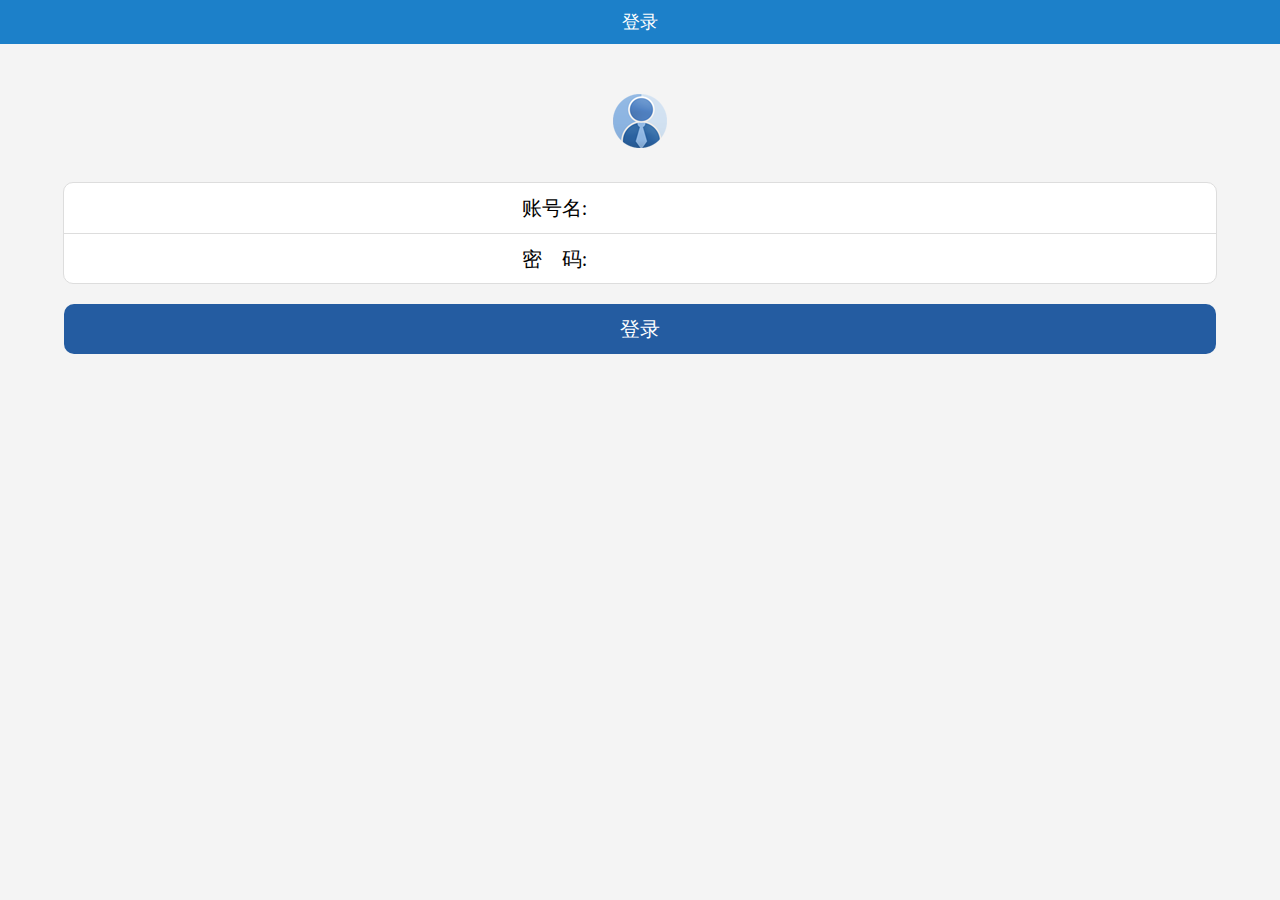
<file: index.html>
<!DOCTYPE html>
<html lang="en">
<head>
    <meta charset="UTF-8" name="viewport" content="width=device-width, initial-scale=1, user-scale=no">
    <title>081417161刘凯歌</title>
    <link rel="short icon" href="./Resource/Resource/icon.png" >
    <link rel="stylesheet" href="./test.css">
    <script type="text/javascript" src="./function.js"></script>
    <style>
        .i_head_div{
            text-align: center;
        }
        .i_head_div img{
            margin-top: 50px;
        }
        .i_inner_div{
            border:1px solid #dddddd;
            border-radius: 10px;
            width: 90%;
            margin: 0 auto;
            background-color: white;
            height: 100px;
            margin-top: 30px;
        }
        .i_inner_div div{
            height: 50px;

        }
        .i_inner_div div span{
            padding-left: 10px;
            font-size: 20px;
            line-height: 50px;
        }
        input{
            outline: medium;
            background-color: transparent;
            border: 0;
        }
        .log{
            background-color: rgb(36,92,161);
            text-align: center;
            height: 50px;
            width:90%;
            margin:0 auto;
            border-radius: 10px;
            margin-top: 20px;

        }
        .log input{
            font-size: 20px;
            color:white;
            line-height: 50px;
            height: 50px;
            width: 100%;
        }


    </style>

</head>
<body>


<header>
    <span>登录</span>
</header>
<form>
<div class="i_head_div">
    <img src="./Resource/Resource/head.png">
    <div class="i_inner_div">
        <div style="border-bottom: 1px solid #dddddd">
            <span>账号名:</span>
            <input id="i_account" type="text" name="admin"><br>
        </div>
        <div>
            <span>密&nbsp;&nbsp;&nbsp;&nbsp;码:</span>
            <input id="i_passwd" type="password" name="密码"><br>
        </div>

    </div>
    <div class="log">
        <input id="i_btn" type="button" value="登录">
    </div>
<script>
    var btn=document.getElementById('i_btn');
    btn.onclick=function () {
        var username=encodeURIComponent(document.getElementById("i_account").value)
        var pwd=encodeURIComponent(document.getElementById("i_passwd").value)
        //创建网络请求对象
        var send_info='username='+username+"&pwd="+pwd;
        var data= getdata('post',send_info,'login',function(callback_data){
            if (callback_data=="登录成功"){
                location.href="./test5.html"
            }else{
                alert(callback_data);
            }
        });

    }
</script>
</div>
</form>
</body>
</html>
</file>
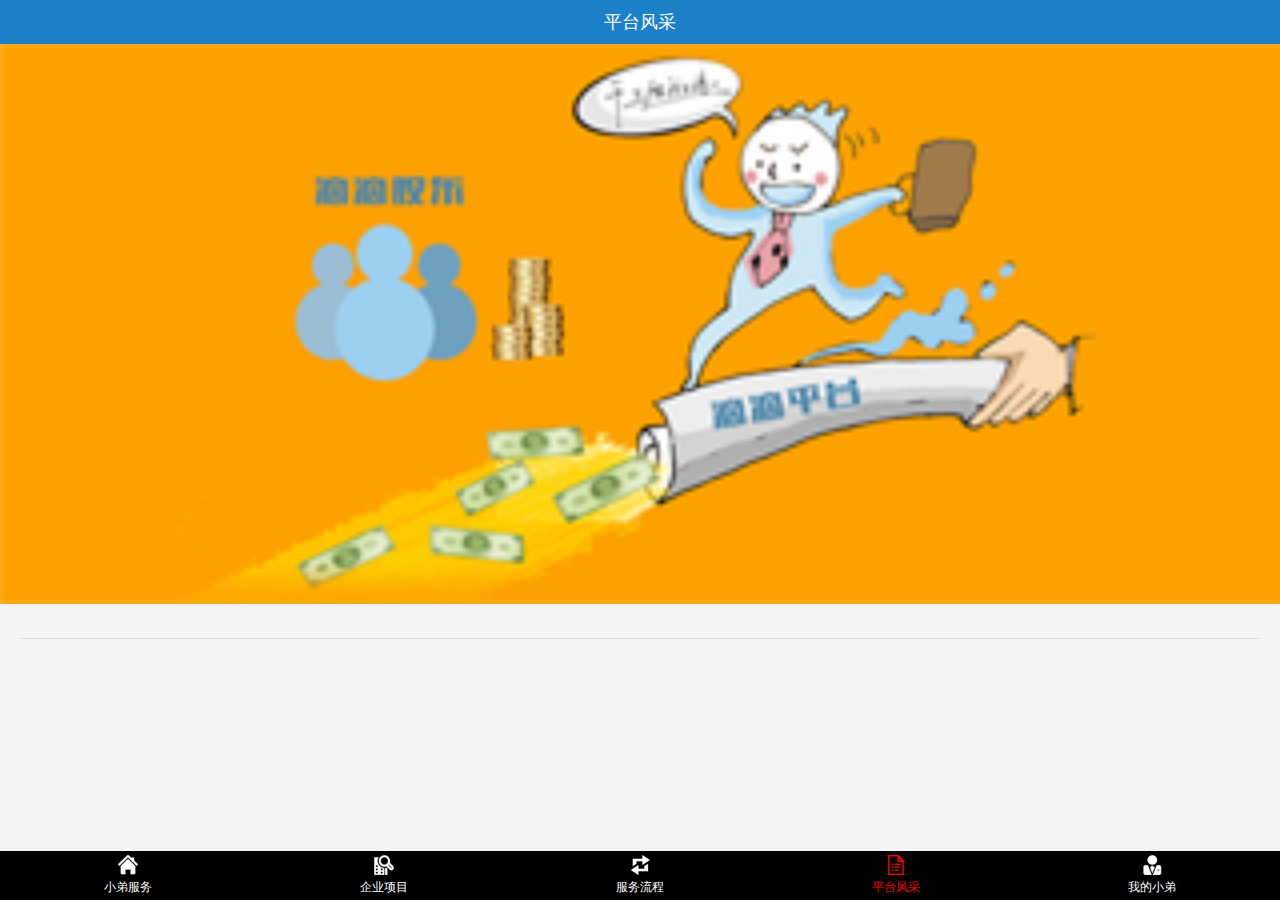
<file: PlatformMien.html>
<!DOCTYPE html>
<html lang="en">
<head>
    <meta charset="UTF-8" name="viewport" content="width=device-width, initial-scale=1, user-scale=no">
    <title>081417161刘凯歌</title>
    <link rel="short icon" href="./Resource/Resource/icon.png" >
    <link rel="stylesheet" href="./test.css">
    <style>
        article{
            margin: 20px;
        }
        h3{
            color:red;
            font-size: 18px;
            padding-bottom: 10px;
            border-bottom: 1px solid #dddddd;
        }
        h4{
            font-size: 14px;
        }
        p{
            font-size: 12px;
            text-indent: 2em;
            /*line-height  设置行高 可用于控制行间距*/
            line-height: 2em;
        }
    </style>
</head>
<body>

<header>
    <span>平台风采</span>
</header>

<section class="DS_second_section">
    <img src="./Resource/Resource/banner4.png" alt="轮播图1">
</section>


<!--三-->
<article>
<!--    <h3>公司简介</h3>-->
<!--    <h4>华山科技有限公司</h4>-->
<!--    <p>华杉科技（北京）有限公司一直秉承“在高薪和经验的路上，我们只做行业第一”，致力于为整个互联网科技行业输送高级技术人才、做好每一款外包项目。-->
<!--    </p>-->
<!--    <p>华杉科技（北京）有限公司是一家既专注于培养高级IT技术人才，为学员提供定制化IT职业规划方案及意见咨询服务，又是国内领先的智能手机软件外包服务商。公司由原东方爱智技术总监，原58同城技术总监，河南大学软件学院优秀毕业生共同创立。-->
<!--    </p>-->
<!--    <p>华杉科技（北京）有限公司拥有业内知名的教研团队和雄厚的课程研发能力，课程的快速迭代时刻紧跟当今较为流行的前沿技术、不同行业的外包项目作为支撑，强有力的保证了学员的核心竞争力。强竞争力的一线技术人员和完善的外包服务流程充分保证了每一款项目的顺利执行。</p>-->
    <h3 id="title"></h3>
    <h4 id="subTitle"></h4>
    <p id="info"></p>
    <script>
        var title_bar=document.getElementById("title");
        var subtitle_bar=document.getElementById("subTitle")
        var info_bar=document.getElementById("info")

        var title=window.localStorage.getItem("title")
        var subTitle=window.localStorage.getItem("subTitle")
        var info=window.localStorage.getItem("info")

        if (title &&subTitle &&info){
            title_bar.innerHTML=title;
            subtitle_bar.innerHTML=subTitle;
            info_bar.innerHTML=info;
        }else{

            var xhr=new XMLHttpRequest();
            //与服务端建立连接 get/post
            xhr.open('get',' https://mockapi.eolinker.com/2ZhGVxjacb39010e6753bd9c02ee803e6e3bfeab6e8007c/aboutus')
            //设置请求头，行服务器发送的数据是表单形式的
            xhr.setRequestHeader("content-type","application/x-www-form-urlencoded");
            //发送数据
            xhr.send('');
            //接收数据
            xhr.onreadystatechange=function () {
                //xhr.readyState   ajax数据请求完成
                if(xhr.readyState==4&&xhr.status==200){
                    var responseData=JSON.parse(xhr.responseText);
                    // var code=responseData.code;
                    var Data=responseData.data;
                    window.localStorage.setItem("title",Data.title)
                    window.localStorage.setItem("title",Data.subTitle)
                    window.localStorage.setItem("title",Data.info)

                    title_bar.innerHTML=Data.title;
                    subtitle_bar.innerHTML=Data.subTitle;
                    info_bar.innerHTML=Data.info;
                }
            }
        }
    </script>
</article>


<!--四-->
<footer class="DS_fourth_section">
    <a href="./test.html"> <img src="./Resource/Resource/nav10.png"> <span >小弟服务</span></a>
    <a href="./test2.html"> <img src="./Resource/Resource/nav20.png"> <span>企业项目</span></a>
    <a href="./test3.html"> <img src="./Resource/Resource/nav30.png"> <span>服务流程</span></a>
    <a href="./PlatformMien.html"> <img src="./Resource/Resource/nav41.png"> <span style="color:red">平台风采</span></a>
    <a href="./test5.html"> <img src="./Resource/Resource/nav50.png"> <span>我的小弟</span></a>
</footer>

</body>
</html>
</file>
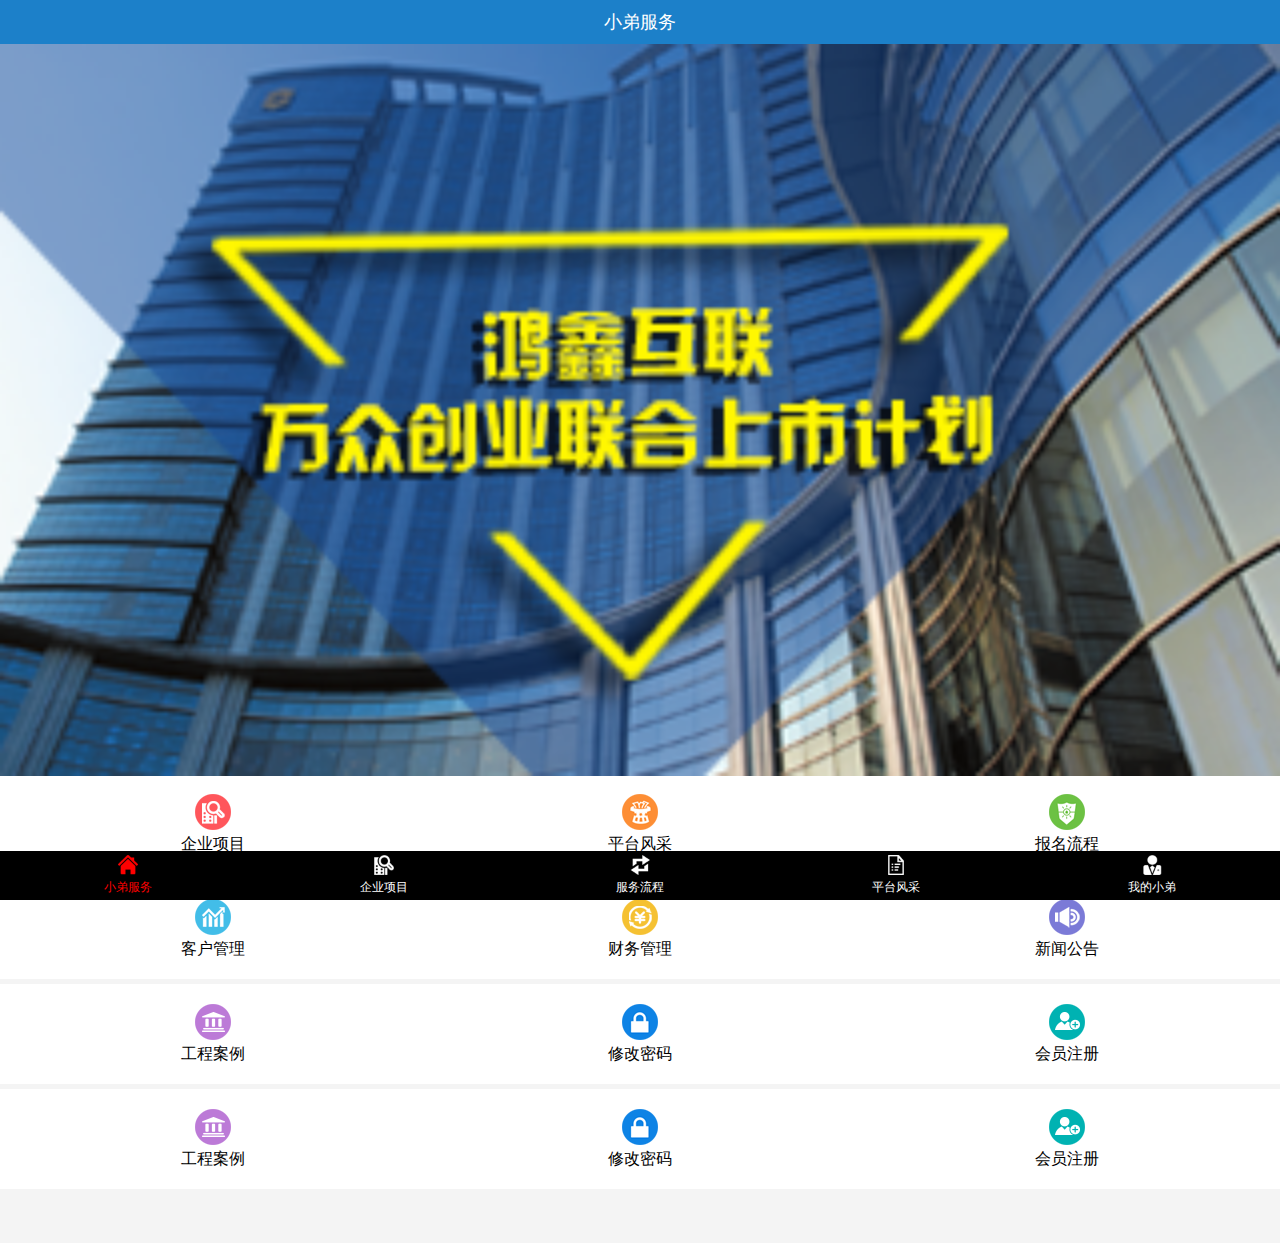
<file: test.html>
<!DOCTYPE html>
<html lang="en">
<head>
<!--
    user-scale=no  用户缩放
    width=devide-width 宽度适配
    initial-scale=1 高度适配
-->
    <meta charset="UTF-8" name="viewport" content="width=device-width, initial-scale=1, user-scale=no">
    <title>081417161刘凯歌</title>
    <link rel="short icon" href="./Resource/Resource/icon.png" >
    <link rel="stylesheet" href="./test.css">

    <style>
        /*.DS_three_section{*/
        /*    display: flex;*/
        /*    flex-direction: column;*/
        /*    */
        /*}*/
        /*.DS_three_section ul{*/
        /*    display: flex;*/
        /*    flex-direction: row;*/
        /*    margin-bottom: 10px;*/
        /*    background-color: white;*/
        /*    vertical-align: middle;*/
        /*    height:100px;*/
        /*}*/
        /*.DS_three_section ul li{*/
        /*    display: flex;*/
        /*    flex-direction: column;*/

        /*    font-size: 18px;*/
        /*    text-align: center;*/
        /*    flex:1;*/
        /*    align-items: center;*/

        /*}*/
        /*.DS_three_section img{*/
        /*    height:50px;*/
        /*    width:50px;*/
        /*    text-align: center;*/
        /*    vertical-align: middle;*/
        /*}*/
        ul{
            display: table;
            width:100%;
            background-color: white;
            height: 100px;
            margin-bottom: 5px;
        }
        ul li{
            display: table-cell;
            width:33.3%;
            text-align: center;
            vertical-align: middle;
        }
        ul li span{
            display: block;
        }
        .first_ul{
            margin-top: -6px;
        }
        .block{
            height: 60px;
        }
    </style>
</head>
<body>
<!--一-->
<header>
    <span>小弟服务</span>
</header>

<!--二-->
<section class="DS_second_section">
    <img id="banner_img" src="./Resource/Resource/banner-1.png" alt="轮播图1">
    <script>
        var img_num=1;
        var banner=document.getElementById("banner_img");
        function changeImg(){
            img_num+=1;
            if (img_num>3)
                img_num=1;
            banner.src="./Resource/Resource/banner-"+img_num+".png";

        }
        setInterval(changeImg,2000);

    </script>

</section>

<!--三-->
<section class="DS_three_section">
    <ul class="first_ul">
        <li><img src="./Resource/Resource/index1.png"> <span>企业项目</span></li>
        <li><img src="./Resource/Resource/index2.png"> <span>平台风采</span></li>
        <li><img src="./Resource/Resource/index3.png"> <span>报名流程</span></li>
    </ul>

    <ul>
        <li><img src="./Resource/Resource/index4.png"> <span>客户管理</span></li>
        <li><img src="./Resource/Resource/index5.png"> <span>财务管理</span></li>
        <li><img src="./Resource/Resource/index6.png"> <span>新闻公告</span></li>
    </ul>

    <ul>
        <li><img src="./Resource/Resource/index7.png"> <span>工程案例</span></li>
        <li><img src="./Resource/Resource/index8.png"> <span>修改密码</span></li>
        <li><img src="./Resource/Resource/index9.png"> <span>会员注册</span></li>
    </ul>
    <ul>
        <li><img src="./Resource/Resource/index7.png"> <span>工程案例</span></li>
        <li><img src="./Resource/Resource/index8.png"> <span>修改密码</span></li>
        <li><img src="./Resource/Resource/index9.png"> <span>会员注册</span></li>
    </ul>
</section>


<footer class="DS_fourth_section">
    <a href="./test.html"> <img src="./Resource/Resource/nav11.png"> <span style="color:red">小弟服务</span></a>
    <a href="./test2.html"> <img src="./Resource/Resource/nav20.png"> <span>企业项目</span></a>
    <a href="./test3.html"> <img src="./Resource/Resource/nav30.png"> <span>服务流程</span></a>
    <a href="./PlatformMien.html"> <img src="./Resource/Resource/nav40.png"> <span>平台风采</span></a>
    <a href="./test5.html"> <img src="./Resource/Resource/nav50.png"> <span>我的小弟</span></a>
</footer>

</body>
</html>
</file>
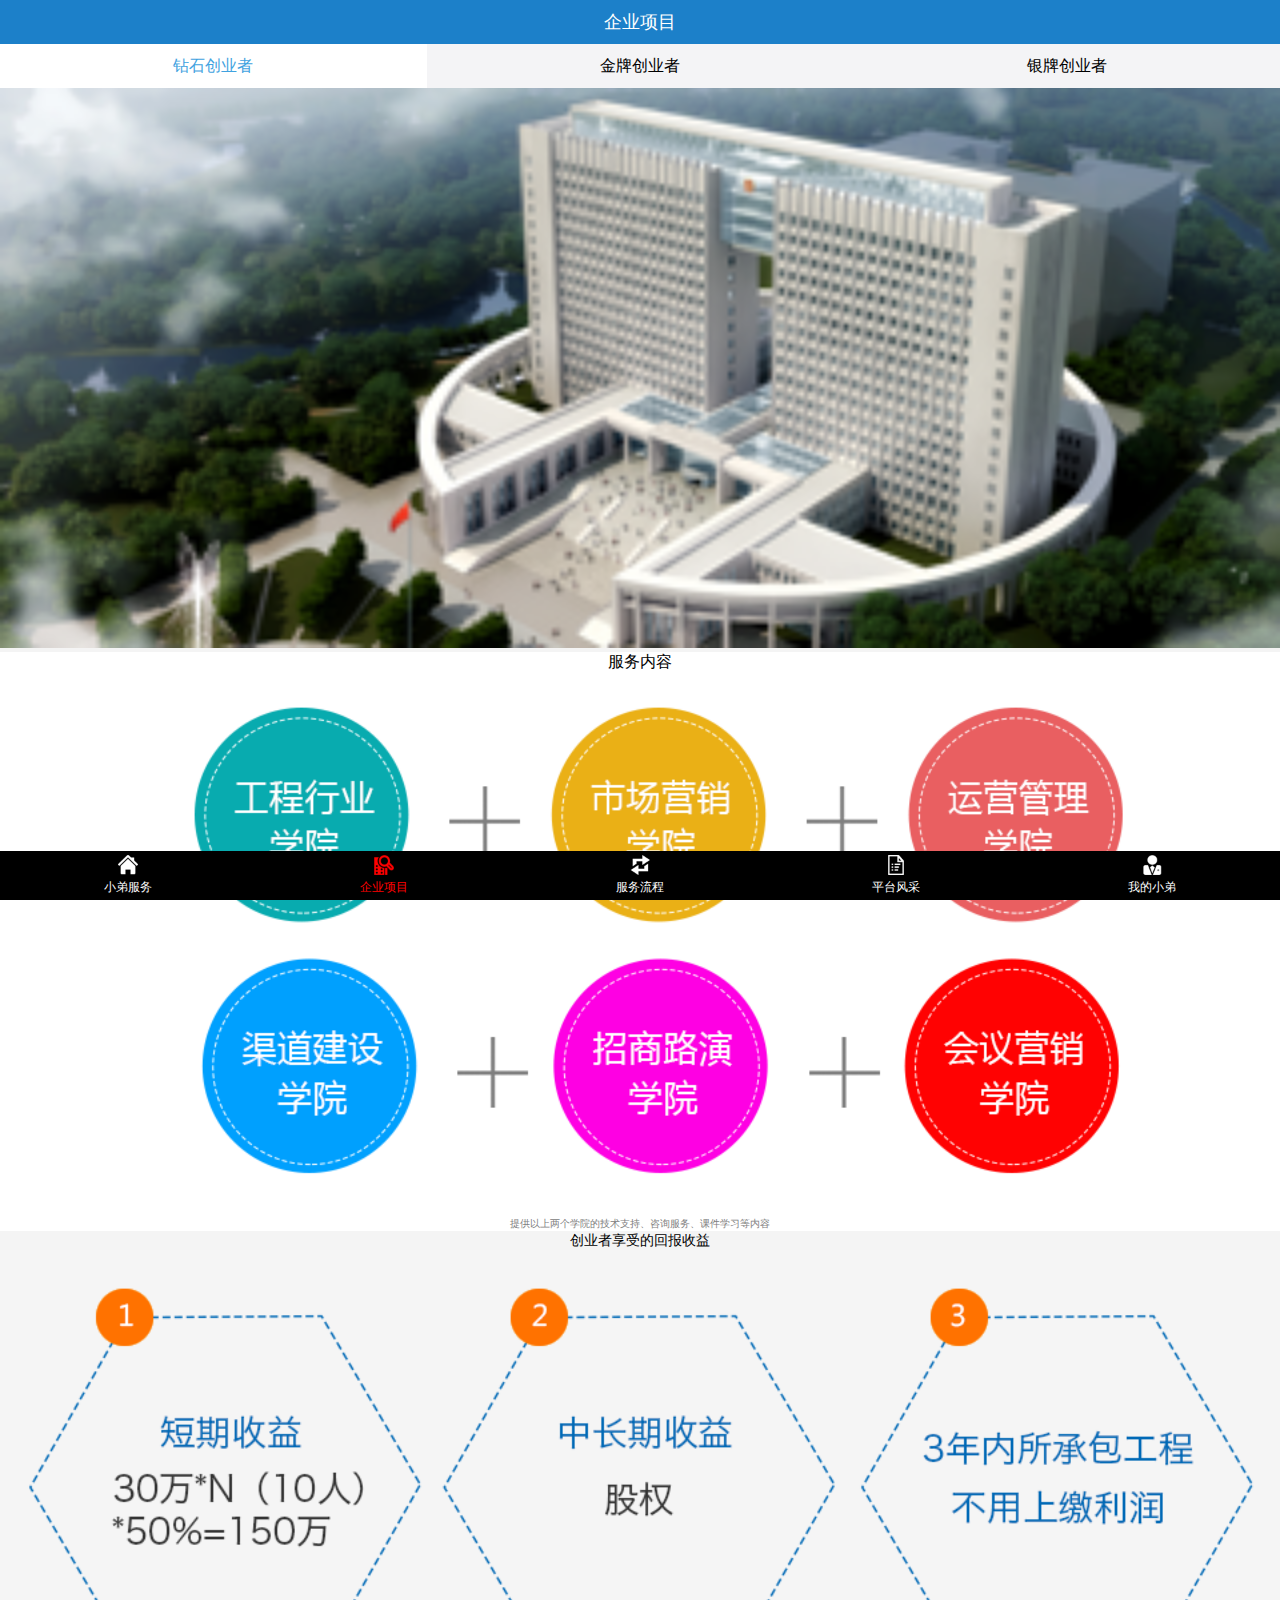
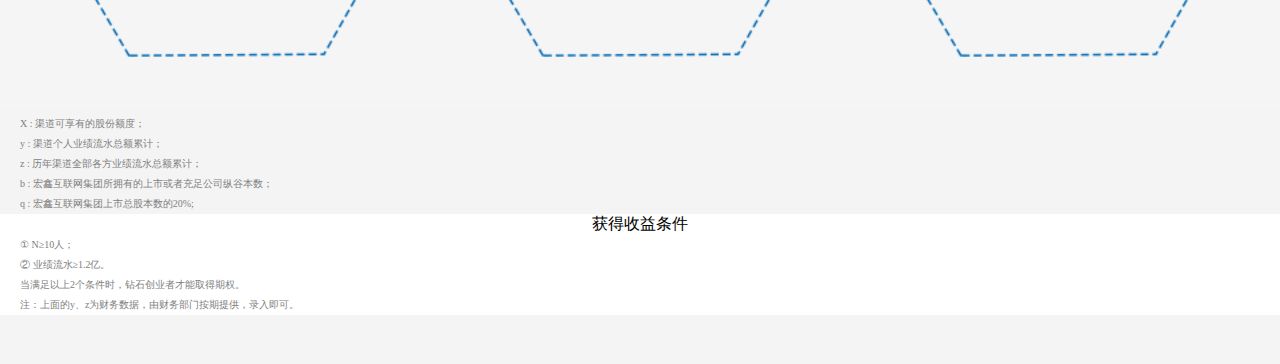
<file: test2.html>
<!DOCTYPE html>
<html lang="en">
<head>
    <meta charset="UTF-8" name="viewport" content="width=device-width, initial-scale=1, user-scale=no">
    <title>081417161刘凯歌</title>
    <link rel="short icon" href="./Resource/Resource/icon.png" >
    <link rel="stylesheet" href="./test.css">
    <style>
        .first_section{
            display: table;
            position: fixed;
            width:100%;
            height:44px;
            top:44px;
            left:0px;
            background-color: rgb(244,244,246);
        }
        .first_section a{
            width:33.3%;
            height:44px;
            text-decoration: none;
            display: table-cell;
            text-align: center;
            vertical-align: middle;
            color:rgb(63,162,224);
        }
        .second_section{
            margin-top: 44px;
        }
        .second_section img{
            width:100%;
        }
        .three_div{
            text-align: center;
            background-color: white;
        }
        .three_div img{
            width:100%;
        }
        .three_div p{
            font-size: 10px;
            color:gray;
            /*background-color: white;*/
            /*margin-top: -5px;*/
        }

        .three2_div{
            text-align: center;

        }

        .three2_div span{
            font-size: 14px;
        }
        .three2_div img{
            width:100%;
        }
        .three2_p{
            text-align: left;
            padding-left:20px;
            font-size: 10px;
            color:gray;
            line-height: 2em;
        }
        .three3{
            background-color: white;
            text-align: center;
        }
        .three3_p{
            text-align: left;
            padding-left:20px;
            font-size: 10px;
            line-height: 2em;
            color:gray;
        }
    </style>

</head>
<body>
<!--一-->
<header>
    <span>企业项目</span>
</header>
<section class="first_section">
    <a href="./test2.html" style="background-color: white"> <span style="color:rgb(63,162,224)">钻石创业者</span></a>
    <a href="./test2_2.html"><span style="color:rgb(0,0,0)">金牌创业者</span></a>
    <a href="./test2_3.html" ><span style="color:rgb(0,0,0)">银牌创业者</span></a>
</section>

<!--二-->
<section class="second_section">
    <img src="./Resource/Resource/banner2.png" alt="轮播图1">
</section>
<!--三-->
<div class="three_div">
    <span>服务内容</span>
    <img src="Resource/Resource/50w_1.png">
    <p >提供以上两个学院的技术支持、咨询服务、课件学习等内容</p>
</div>

<div class="three2_div">
    <span>创业者享受的回报收益</span>
    <img src="Resource/Resource/50w_2.png">
    <div class="three2_p">
        <p>X : 渠道可享有的股份额度；</p>
        <p>y : 渠道个人业绩流水总额累计；</p>
        <p>z : 历年渠道全部各方业绩流水总额累计；</p>
        <p>b : 宏鑫互联网集团所拥有的上市或者充足公司纵谷本数；</p>
        <p>q : 宏鑫互联网集团上市总股本数的20%;</p>
    </div>
</div>

<div class="three3">
    <span class="div_span">获得收益条件</span>
    <div class="three3_p">
        <p>① N≥10人；</p>
        <p>② 业绩流水≥1.2亿。</p>
        <p>当满足以上2个条件时，钻石创业者才能取得期权。</p>
        <p>注：上面的y、z为财务数据，由财务部门按期提供，录入即可。</p>
    </div>
</div>

<!--四-->
<footer class="DS_fourth_section">
    <a href="./test.html"> <img src="./Resource/Resource/nav10.png"> <span >小弟服务</span></a>
    <a href="./test2.html"> <img src="./Resource/Resource/nav21.png"> <span style="color:red">企业项目</span></a>
    <a href="./test3.html"> <img src="./Resource/Resource/nav30.png"> <span>服务流程</span></a>
    <a href="./PlatformMien.html"> <img src="./Resource/Resource/nav40.png"> <span>平台风采</span></a>
    <a href="./test5.html"> <img src="./Resource/Resource/nav50.png"> <span>我的小弟</span></a>
</footer>


</body>
</html>
</file>
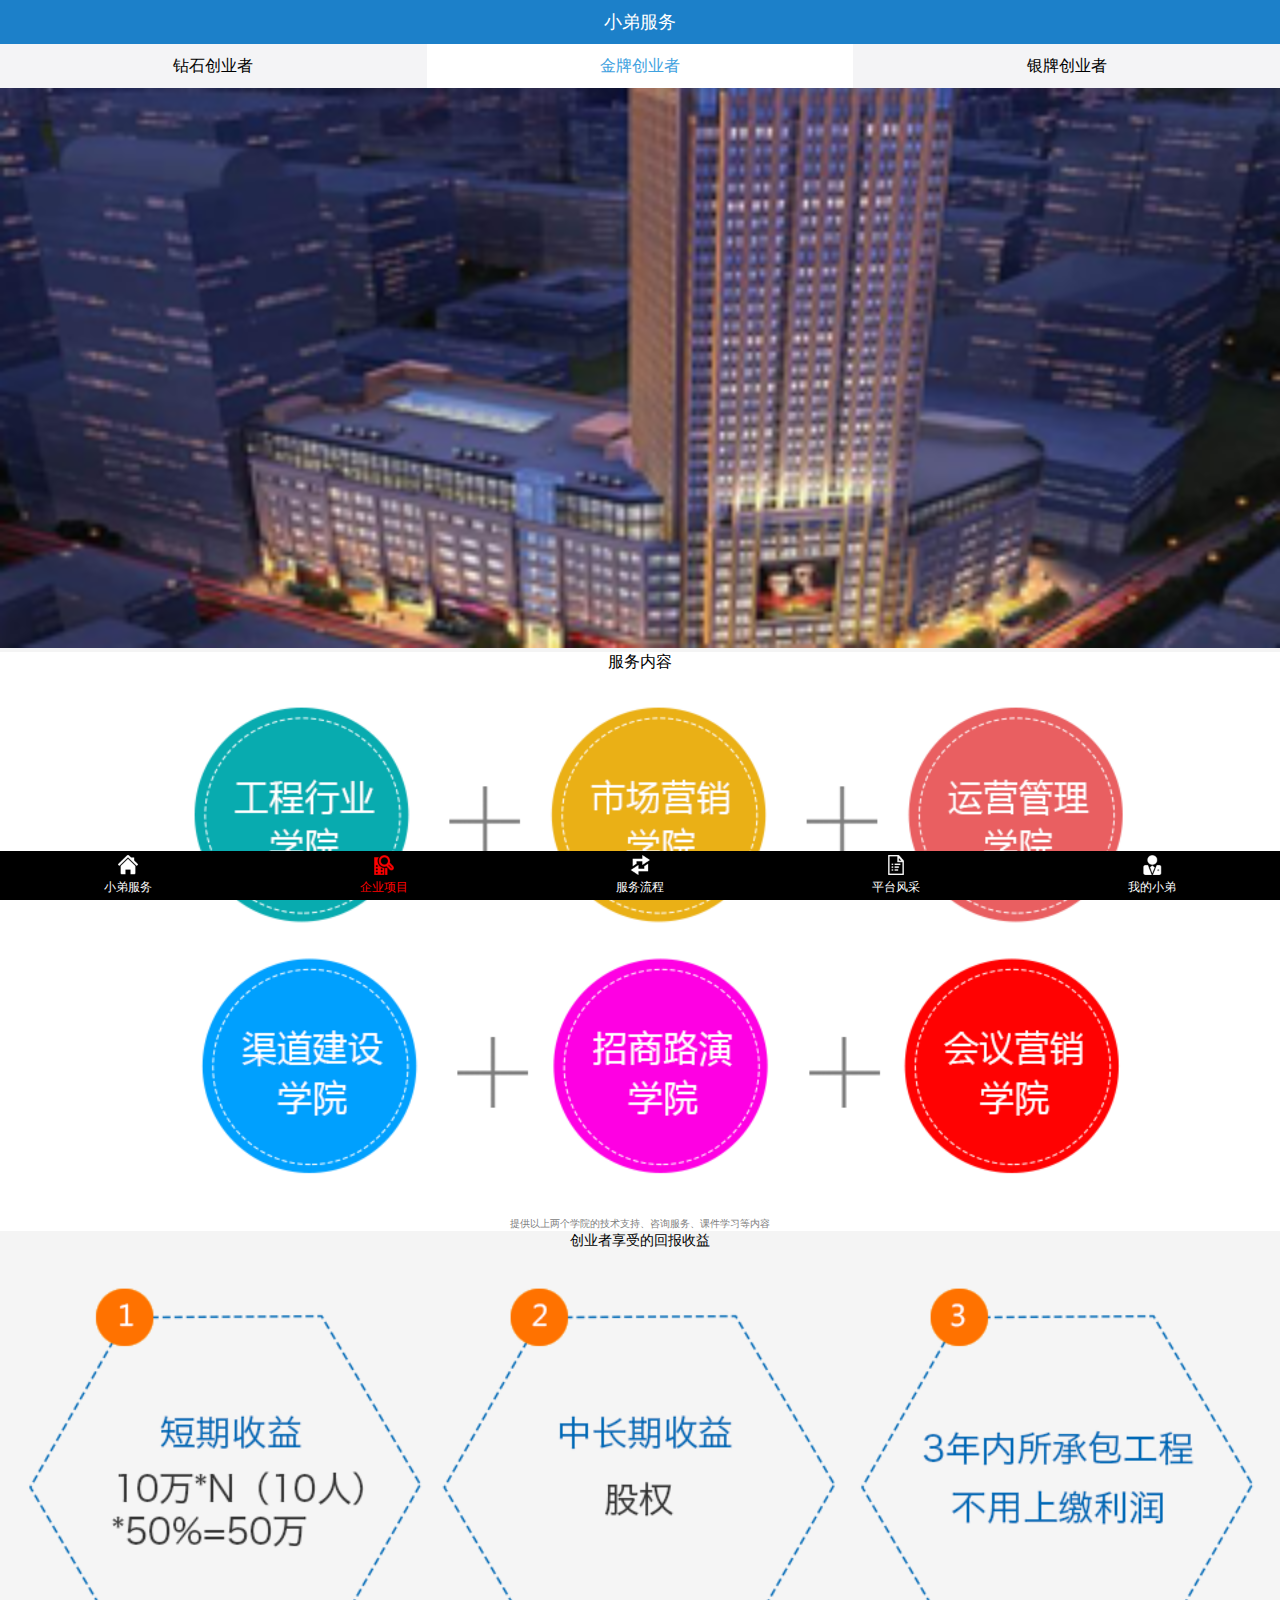
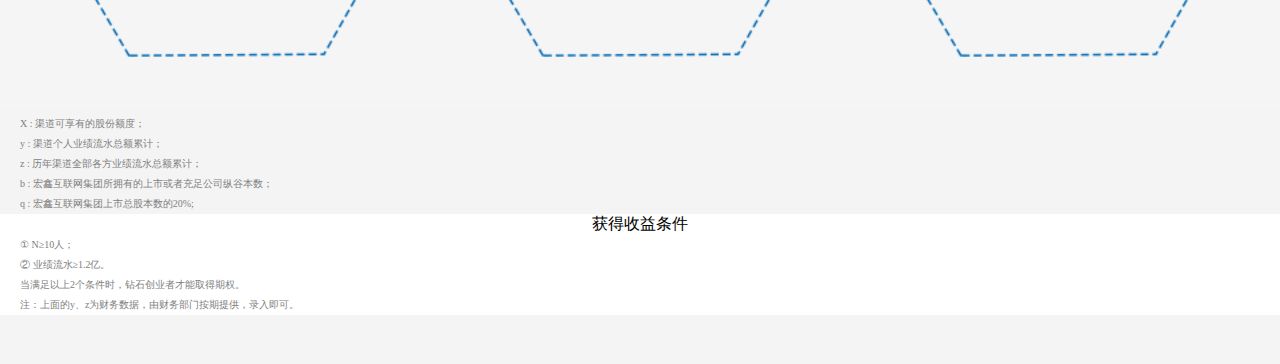
<file: test2_2.html>
<!DOCTYPE html>
<html lang="en">
<head>
    <meta charset="UTF-8" name="viewport" content="width=device-width, initial-scale=1, user-scale=no">
    <title>081417161刘凯歌</title>
    <link rel="short icon" href="./Resource/Resource/icon.png" >
    <link rel="stylesheet" href="./test.css">
    <style>
        .first_section{
            display: table;
            position: fixed;
            width:100%;
            height:44px;
            top:44px;
            left:0px;
            background-color: rgb(244,244,246);
        }
        .first_section a{
            width:33.3%;
            height:44px;
            text-decoration: none;
            display: table-cell;
            text-align: center;
            vertical-align: middle;
            color:rgb(63,162,224);
        }
        .second_section{
            margin-top: 44px;
        }
        .second_section img{
            width:100%;
        }
        .three_div{
            text-align: center;
            background-color: white;
        }
        .three_div img{
            width:100%;
        }
        .three_div p{
            font-size: 10px;
            color:gray;
            /*background-color: white;*/
            /*margin-top: -5px;*/
        }

        .three2_div{
            text-align: center;

        }

        .three2_div span{
            font-size: 14px;
        }
        .three2_div img{
            width:100%;
        }
        .three2_p{
            text-align: left;
            padding-left:20px;
            font-size: 10px;
            color:gray;
            line-height: 2em;
        }
        .three3{
            background-color: white;
            text-align: center;
        }
        .three3_p{
            text-align: left;
            padding-left:20px;
            font-size: 10px;
            line-height: 2em;
            color:gray;
        }
    </style>
</head>
<body>
<!--一-->
<header>
    <span>小弟服务</span>
</header>
<section class="first_section">
    <a href="./test2.html" > <span style="color:rgb(0,0,0)">钻石创业者</span></a>
    <a href="./test2_2.html" style="background-color: white"><span style="color:rgb(63,162,224)">金牌创业者</span></a>
    <a href="./test2_3.html" ><span style="color:rgb(0,0,0)">银牌创业者</span></a>
</section>

<!--二-->
<section class="second_section">
    <img src="./Resource/Resource/banner21.png" alt="轮播图1">
</section>

<!--三-->
<div class="three_div">
    <span>服务内容</span>
    <img src="Resource/Resource/30w_1.png">
    <p >提供以上两个学院的技术支持、咨询服务、课件学习等内容</p>
</div>

<div class="three2_div">
    <span>创业者享受的回报收益</span>
    <img src="Resource/Resource/30w_2.png">
    <div class="three2_p">
        <p>X : 渠道可享有的股份额度；</p>
        <p>y : 渠道个人业绩流水总额累计；</p>
        <p>z : 历年渠道全部各方业绩流水总额累计；</p>
        <p>b : 宏鑫互联网集团所拥有的上市或者充足公司纵谷本数；</p>
        <p>q : 宏鑫互联网集团上市总股本数的20%;</p>
    </div>
</div>

<div class="three3">
    <span class="div_span">获得收益条件</span>

    <div class="three3_p">
        <p>① N≥10人；</p>
        <p>② 业绩流水≥1.2亿。</p>
        <p>当满足以上2个条件时，钻石创业者才能取得期权。</p>
        <p>注：上面的y、z为财务数据，由财务部门按期提供，录入即可。</p>
    </div>
</div>

<!--四-->
<footer class="DS_fourth_section">
    <a href="./test.html"> <img src="./Resource/Resource/nav10.png"> <span >小弟服务</span></a>
    <a href="./test2.html"> <img src="./Resource/Resource/nav21.png"> <span style="color:red">企业项目</span></a>
    <a href="./test3.html"> <img src="./Resource/Resource/nav30.png"> <span>服务流程</span></a>
    <a href="./PlatformMien.html"> <img src="./Resource/Resource/nav40.png"> <span>平台风采</span></a>
    <a href="./test5.html"> <img src="./Resource/Resource/nav50.png"> <span>我的小弟</span></a>
</footer>


</body>
</html>
</file>
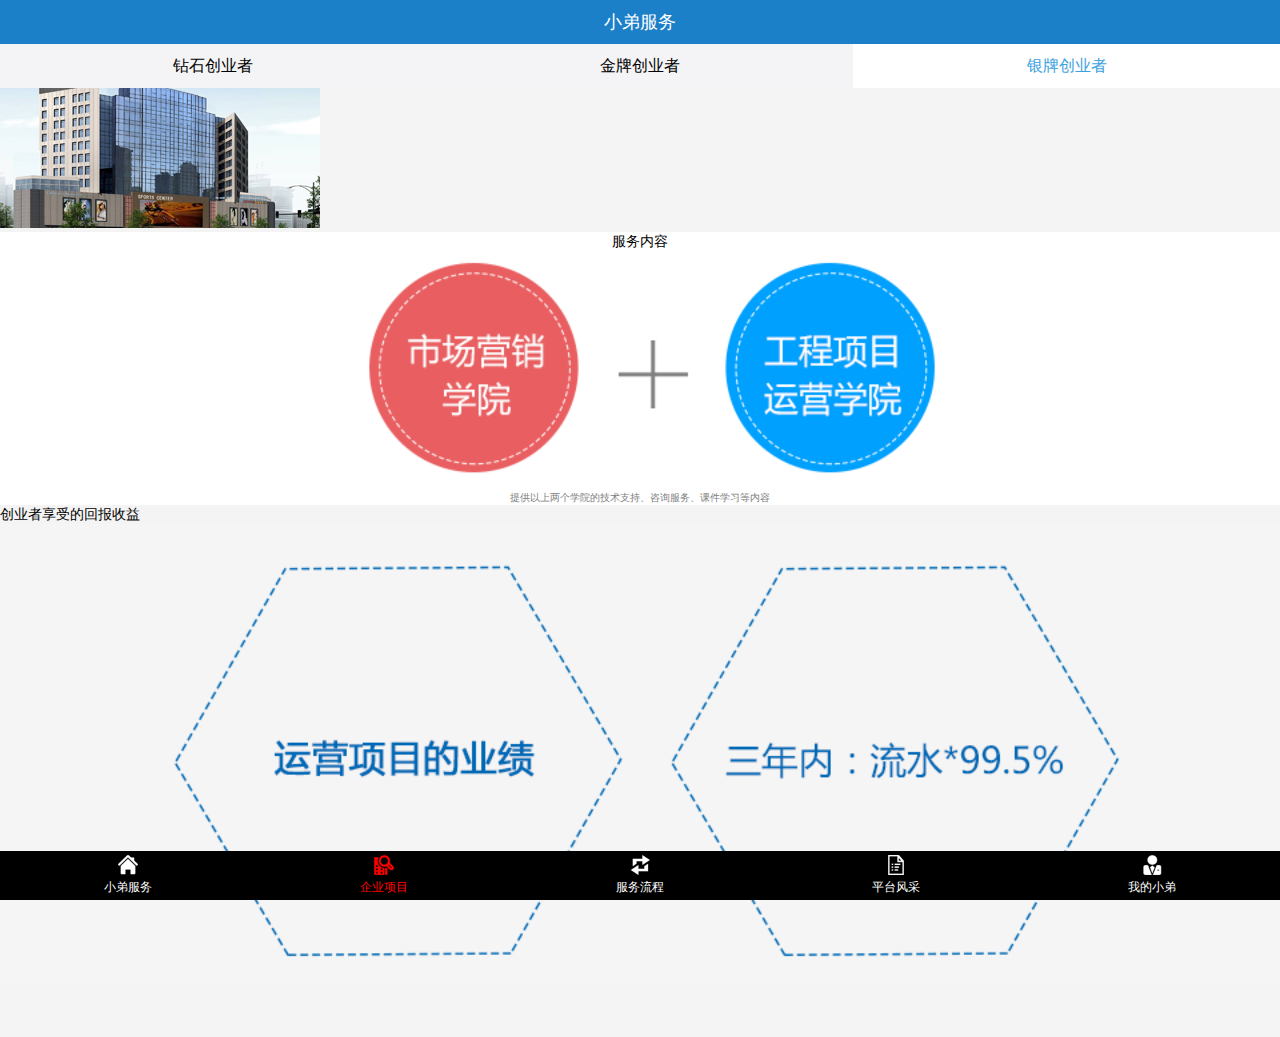
<file: test2_3.html>
<!DOCTYPE html>
<html lang="en">
<head>
    <meta charset="UTF-8" name="viewport" content="width=device-width, initial-scale=1, user-scale=no">
    <title>081417161刘凯歌</title>
    <link rel="short icon" href="./Resource/Resource/icon.png" >
    <link rel="stylesheet" href="./test.css">
    <style>
        .first_section{
            display: table;
            position: fixed;
            width:100%;
            height:44px;
            top:44px;
            left:0px;
            background-color: rgb(244,244,246);
        }
        .first_section a{
            width:33.3%;
            height:44px;
            text-decoration: none;
            display: table-cell;
            text-align: center;
            vertical-align: middle;
        }
        .second_section{
            margin-top: 44px;
        }
        .first_div{
            background-color: white;
            text-align: center;
        }
        .m_span{
            font-size: 14px;
        }
        .m_img{
            width:100%;
        }
        .m_p{
            font-size:10px;
            color:gray;
        }
    </style>
</head>
<body>
<!--一-->
<header>
    <span>小弟服务</span>
</header>

<!--二-->
<section class="second_section">
    <img src="./Resource/Resource/banner22.png" alt="轮播图1">
</section>

<!--三-->
<section class="first_section">
    <a href="./test2.html" > <span style="color:rgb(0,0,0)">钻石创业者</span></a>
    <a href="./test2_2.html"><span style="color:rgb(0,0,0)">金牌创业者</span></a>
    <a href="./test2_3.html" style="background-color: white"><span style="color:rgb(63,162,224)">银牌创业者</span></a>
</section>

<div class="first_div">
    <span class="m_span">服务内容</span>
    <img class="m_img" src="./Resource/Resource/10w_1.png">
    <p class="m_p">提供以上两个学院的技术支持、咨询服务、课件学习等内容</p>
</div>

<div class="second_div">
    <span class="m_span">创业者享受的回报收益</span>
    <img class="m_img" src="./Resource/Resource/10w_2.png">
</div>




<!--四-->
<footer class="DS_fourth_section">
    <a href="./test.html"> <img src="./Resource/Resource/nav10.png"> <span >小弟服务</span></a>
    <a href="./test2.html"> <img src="./Resource/Resource/nav21.png"> <span style="color:red">企业项目</span></a>
    <a href="./test3.html"> <img src="./Resource/Resource/nav30.png"> <span>服务流程</span></a>
    <a href="./PlatformMien.html"> <img src="./Resource/Resource/nav40.png"> <span>平台风采</span></a>
    <a href="./test5.html"> <img src="./Resource/Resource/nav50.png"> <span>我的小弟</span></a>
</footer>



</body>
</html>
</file>
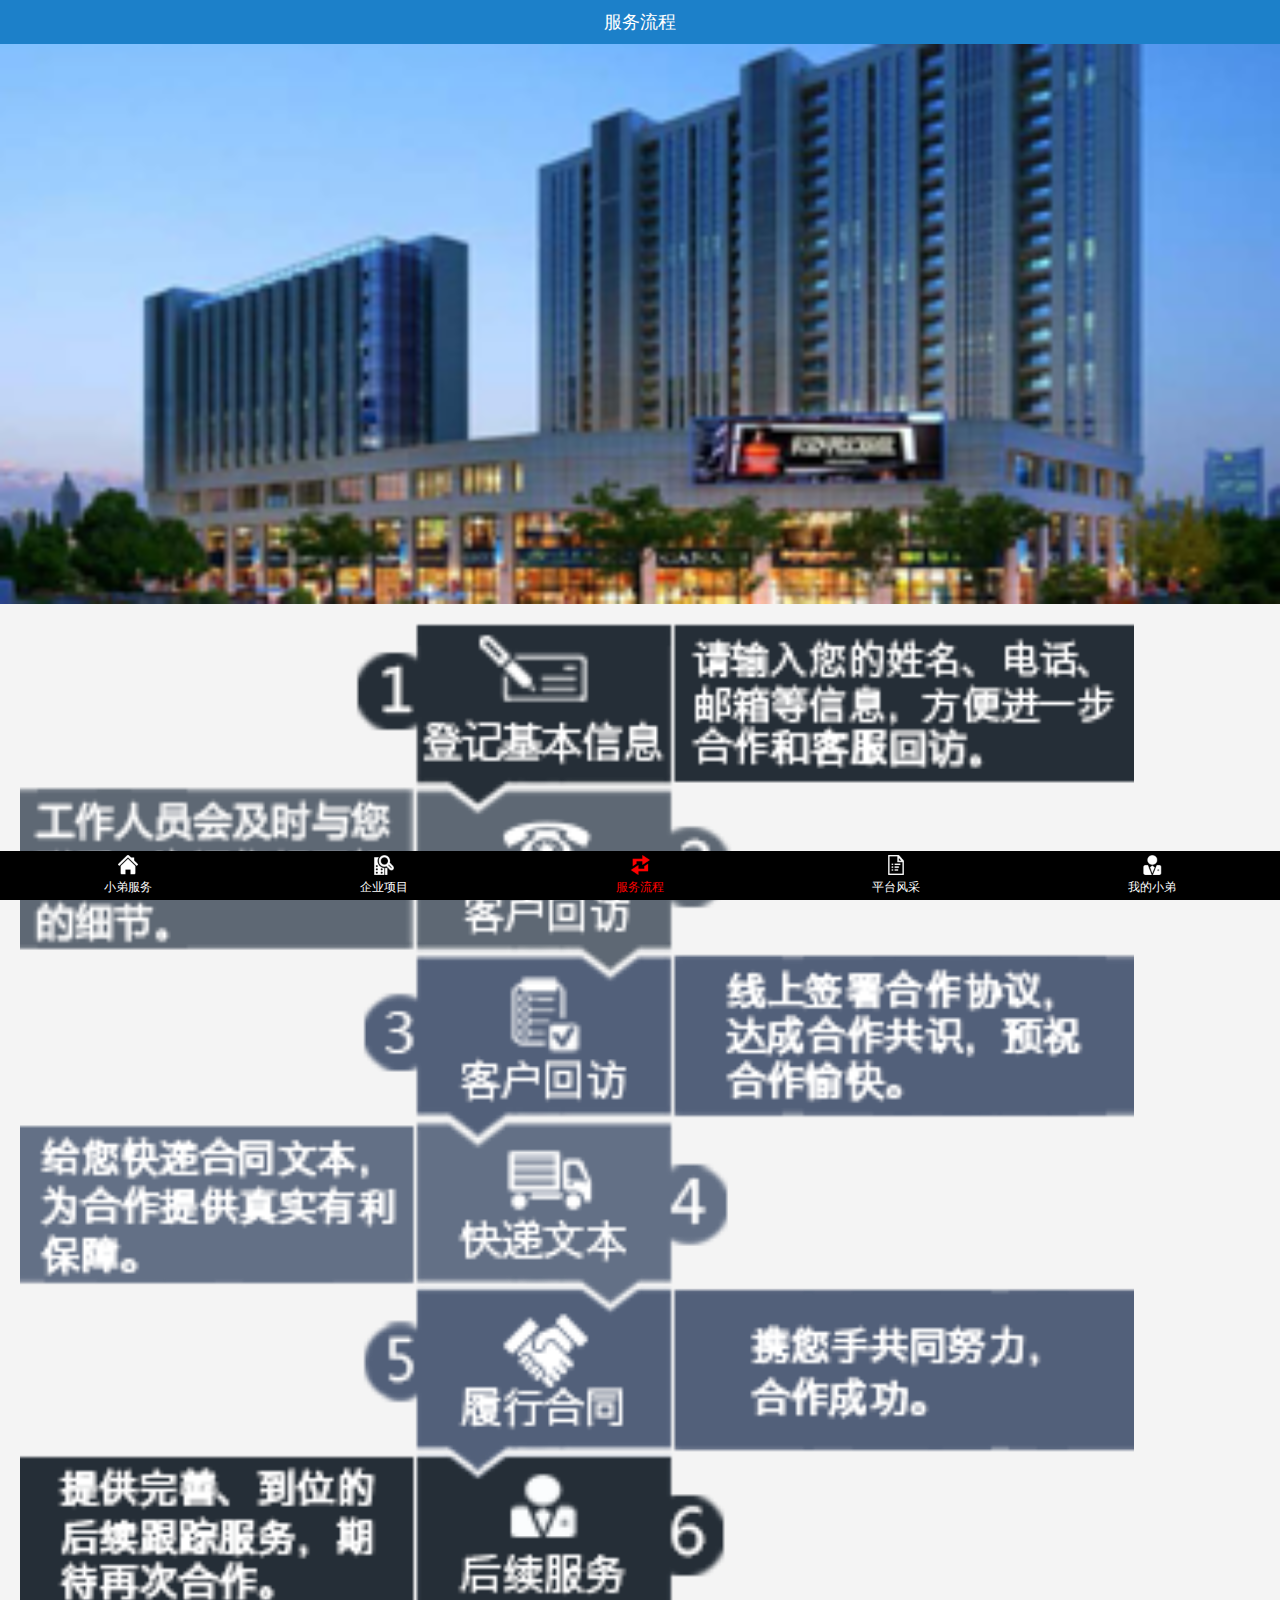
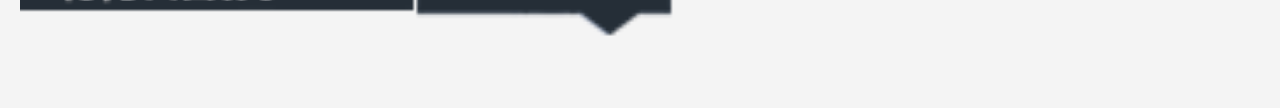
<file: test3.html>
<!DOCTYPE html>
<html lang="en">
<head>
    <meta charset="UTF-8" name="viewport" content="width=device-width, initial-scale=1, user-scale=no">
    <title>081417161刘凯歌</title>
    <link rel="short icon" href="./Resource/Resource/icon.png" >
    <link rel="stylesheet" href="./test.css">

</head>
<body>
<!--一-->
<header>
    <span style="z-index: 2">服务流程</span>
</header>
<!--二-->
<section class="DS_second_section">
    <img src="./Resource/Resource/banner3.png" alt="轮播图1">
</section>
<section >
    <img  style="margin:10px 20px; width:87%" src="./Resource/Resource/process.png" alt="轮播图1">
</section>
<!--四-->
<footer class="DS_fourth_section">
    <a href="./test.html"> <img src="./Resource/Resource/nav10.png"> <span >小弟服务</span></a>
    <a href="./test2.html"> <img src="./Resource/Resource/nav20.png"> <span>企业项目</span></a>
    <a href="./test3.html"> <img src="./Resource/Resource/nav31.png"> <span style="color:red">服务流程</span></a>
    <a href="./PlatformMien.html"> <img src="./Resource/Resource/nav40.png"> <span>平台风采</span></a>
    <a href="./test5.html"> <img src="./Resource/Resource/nav50.png"> <span >我的小弟</span></a>
</footer>

</body>
</html>
</file>
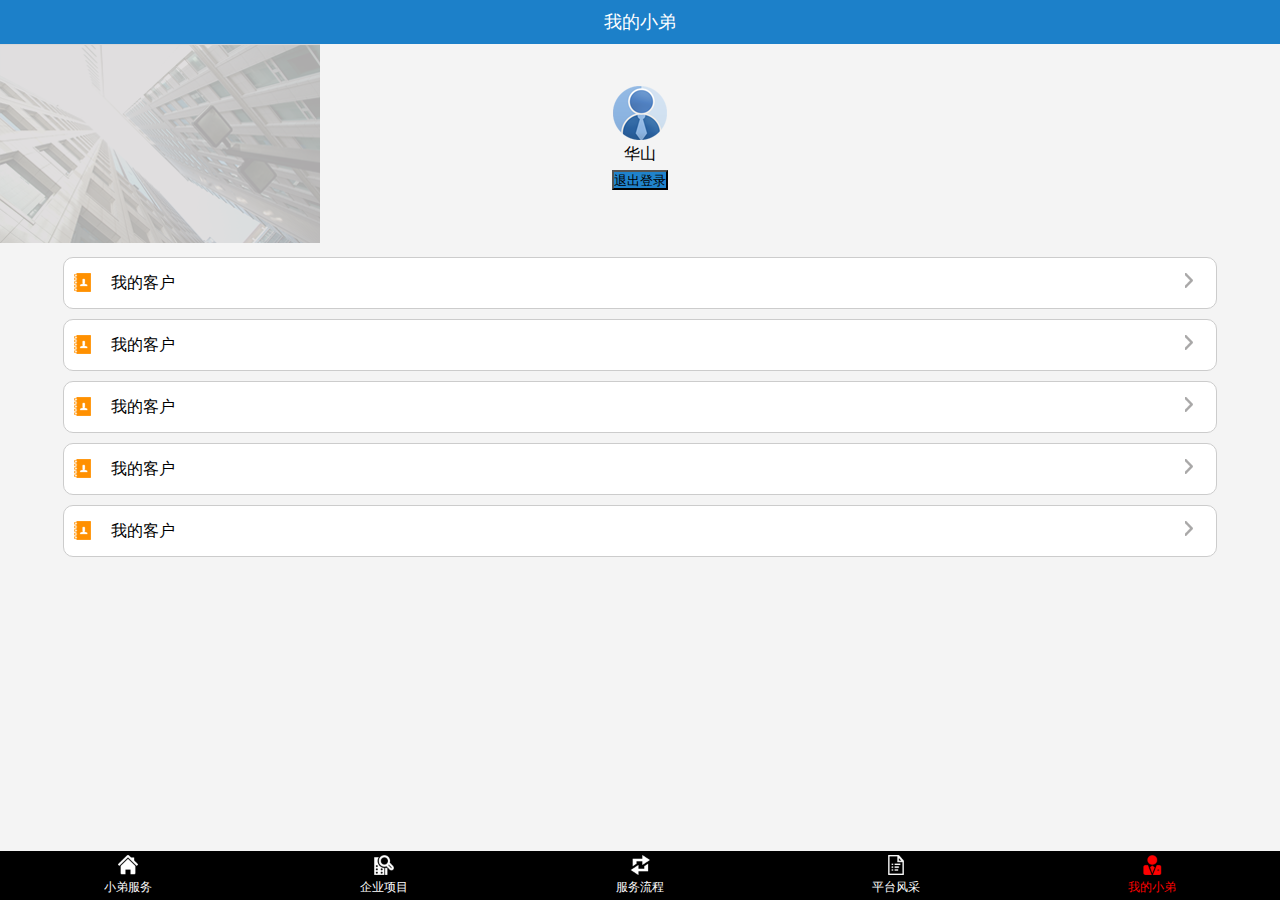
<file: test5.html>
<!DOCTYPE html>
<html lang="en">
<head>
    <meta charset="UTF-8" name="viewport" content="width=device-width, initial-scale=1, user-scale=no">
    <title>081417161刘凯歌</title>
    <link rel="short icon" href="./Resource/Resource/icon.png" >
    <link rel="stylesheet" href="./test.css">
    <style>
        .div_first1{
            position: relative;
            align-items: center;
        }
        .div_first1_2{
            width:66px;
            height:120px;
            left: 50%;
            top:50%;
            position: absolute;
            text-align: center;
            margin-top: -60px;
            margin-left: -33px;
        }
        button{
            margin-top: 5px;
            height: 20px;
            margin-top: 5px;
            background-color: rgb(32,131,204);
        }
        .three{
            width:100%;
        }
        .three2{
            width:90%;
            height: 50px;
            margin: 0 auto;
            border:1px solid #cccccc;
            background-color: white;
            line-height: 50px;
            margin-top:10px;
            border-radius: 10px;
        }
        .left_img{
            float:left;
            margin: 15px 20px auto 10px;
        }
        .right_img{
            float:right;
            margin: 15px 20px auto 10px;
        }
    </style>
</head>
<body>

<!--一-->
<header style="z-index: 1">
    <span>我的小弟</span>
</header>
<!--二-->
<div class="div_first1">
    <img src="./Resource/Resource/banner5.png">
    <div class="div_first1_2">
        <img src="./Resource/Resource/head.png">
        <span>华山</span>
        <button class="out" id="log_out">退出登录</button>
    </div>
    <script>
        var log_out=document.getElementById("log_out");
        log_out.onclick=function () {
            location.href="./index.html";
        };
    </script>
</div>

<!--三-->
<div class="three">
    <div class="three2">
        <img class="left_img" src="./Resource/Resource/gr_1.png">
        <span>我的客户</span>
        <img class="right_img" src="./Resource/Resource/jt.png">
    </div>
</div>

<div class="three">
    <div class="three2">
        <img class="left_img" src="./Resource/Resource/gr_1.png">
        <span>我的客户</span>
        <img class="right_img" src="./Resource/Resource/jt.png">
    </div>
</div>

<div class="three">
    <div class="three2">
        <img class="left_img" src="./Resource/Resource/gr_1.png">
        <span>我的客户</span>
        <img class="right_img" src="./Resource/Resource/jt.png">
    </div>
</div>

<div class="three">
    <div class="three2">
        <img class="left_img" src="./Resource/Resource/gr_1.png">
        <span>我的客户</span>
        <img class="right_img" src="./Resource/Resource/jt.png">
    </div>
</div>

<div class="three">
    <div class="three2">
        <img class="left_img" src="./Resource/Resource/gr_1.png">
        <span>我的客户</span>
        <img class="right_img" src="./Resource/Resource/jt.png">
    </div>
</div>

<!--四-->
<footer class="DS_fourth_section">
    <a href="./test.html"> <img src="./Resource/Resource/nav10.png"> <span >小弟服务</span></a>
    <a href="./test2.html"> <img src="./Resource/Resource/nav20.png"> <span>企业项目</span></a>
    <a href="./test3.html"> <img src="./Resource/Resource/nav30.png"> <span>服务流程</span></a>
    <a href="./PlatformMien.html"> <img src="./Resource/Resource/nav40.png"> <span>平台风采</span></a>
    <a href="./test5.html"> <img src="./Resource/Resource/nav51.png"> <span style="color:red">我的小弟</span></a>
</footer>


</body>
</html>
</file>
<file: test.css>
*{
    margin:0px;
    padding:0px;
}
body{
    background-color: rgb(244,244,244);
    padding-top:44px;
    padding-bottom: 49px;
}
header{
    color:white;
    line-height:44px;
    font-size:18px;
    background-color: rgb(28,128,201);
    text-align: center;
    width:100%;
    position: fixed;
    left:0px;
    top:0px;
}

.DS_second_section img{
    width:100%;
}

.DS_fourth_section{
    display: table;
    width:100%;
    height:49px;
    background-color: black;
    position: fixed;
    bottom:0px;
    left:0px;
}
.DS_fourth_section a{
    display: table-cell;
    width:20%;
    text-align: center;
    vertical-align: middle;
    font-size: 12px;
    text-decoration: none;
}
.DS_fourth_section span{
    display: block;
    color:white;
}
.DS_fourth_section img{
    width:20px;
}
</file>
